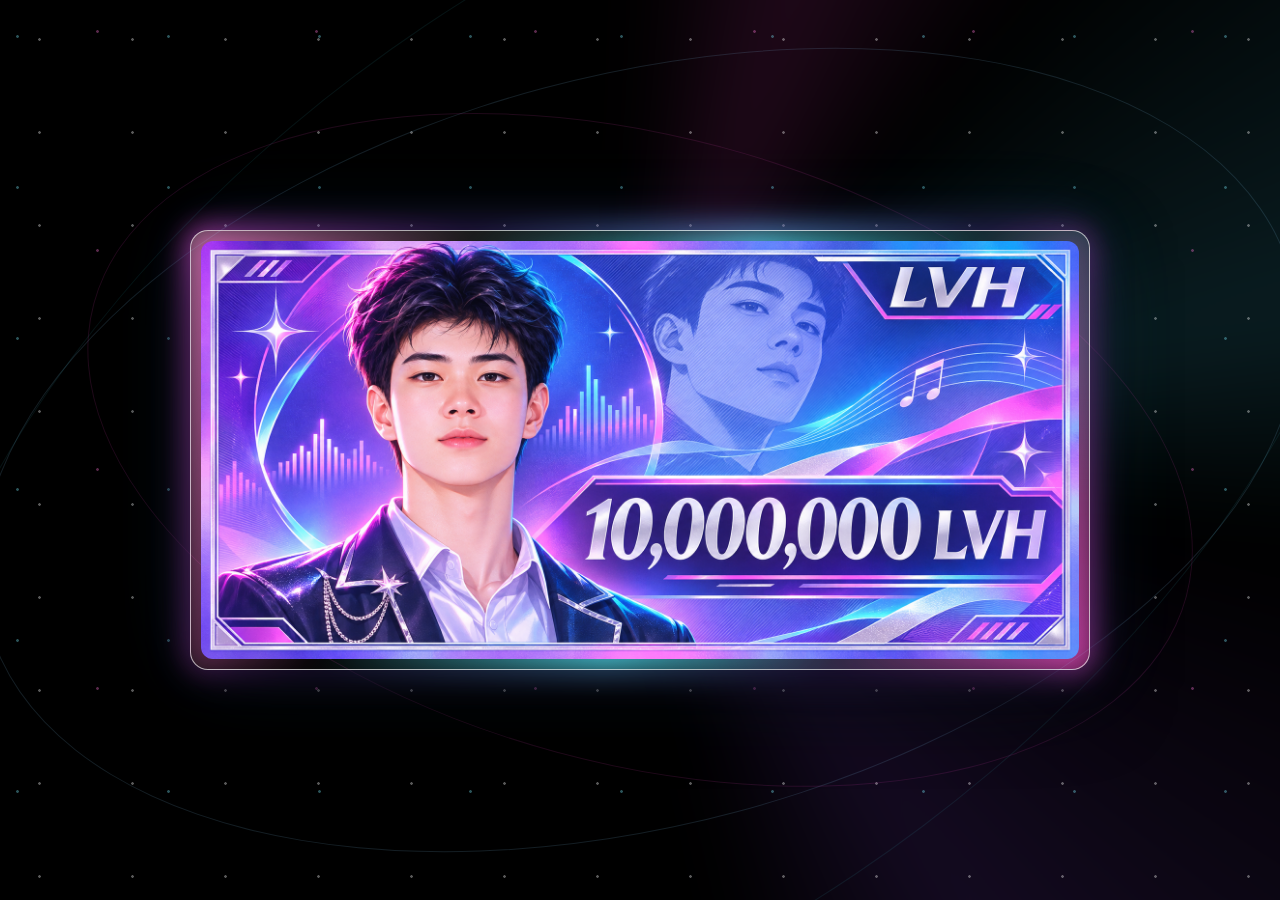
<file: index.html>
<!doctype html>
<html lang="vi">
<head>
<meta charset="utf-8">
<meta name="viewport" content="width=device-width,initial-scale=1,maximum-scale=1,user-scalable=no,viewport-fit=cover">
<meta name="mobile-web-app-capable" content="yes">
<meta name="apple-mobile-web-app-capable" content="yes">
<meta name="apple-mobile-web-app-status-bar-style" content="black-translucent">
<meta name="theme-color" content="#000000">
<title>LVH ✦</title>
<link rel="icon" type="image/png" href="img/terminal.png">
<link rel="stylesheet" href="css/style.css">
</head>
<body>

<!-- ── VIEW 1: PHOTO ── -->
<div id="v1">
  <div id="stars"></div>
  <div id="ring"></div>
  <div id="frame">
    <img id="photo" src="1.png" alt="" draggable="false" onerror="this.style.display='none'">
  </div>
</div>

<!-- ── FLASH ── -->
<div id="flash"></div>

<!-- ── GLITCH TRANSITION ── -->
<div id="glitch">
  <div id="glitch-lines"></div>
  <div id="glitch-flood"></div>
  <div id="glitch-box">
    <h1>⚠ XÂM NHẬP HỆ THỐNG ⚠</h1>
    <p id="glitch-msg">ĐANG PHÁ MÃ TƯỜNG LỬA...</p>
    <div id="gbar"><div id="gfill"></div></div>
  </div>
</div>

<!-- ── VIEW 2: TERMINAL ── -->
<div id="v2">
  <div id="scanlines"></div>
  <div id="console"><div id="txt"></div><span id="cur"></span></div>
</div>

<!-- ── POPUP WINDOWS ── -->
<div class="win" id="wDL">
  <div class="wh" data-id="wDL"><span class="wt">DOWNLOADING DATA</span><span class="wx" data-id="wDL">✕</span></div>
  <div class="wb"><h1>Downloading...</h1><img src="img/downloading.gif" alt=""></div>
</div>
<div class="win" id="wHash">
  <div class="wh" data-id="wHash"><span class="wt">PASSWORD DECRYPTOR</span><span class="wx" data-id="wHash">✕</span></div>
  <div class="wb"><h1>Calculating Hashes</h1><img src="img/hash.gif" alt=""></div>
</div>
<div class="win" id="wCon">
  <div class="wh" data-id="wCon"><span class="wt">COMPILING NODES</span><span class="wx" data-id="wCon">✕</span></div>
  <div class="wb"><h1>Compiling...</h1><img src="img/console.gif" alt=""></div>
</div>
<div class="win" id="wRad">
  <div class="wh" data-id="wRad"><span class="wt">RADAR SCAN</span><span class="wx" data-id="wRad">✕</span></div>
  <div class="wb"><img src="img/radar.gif" alt=""></div>
</div>
<div class="win" id="wTra">
  <div class="wh" data-id="wTra"><span class="wt">TRACING LOCATION</span><span class="wx" data-id="wTra">✕</span></div>
  <div class="wb"><h1>Tracing Contact</h1><img src="img/tracing.gif" alt=""></div>
</div>
<div class="win" id="wSat">
  <div class="wh" data-id="wSat"><span class="wt">SATELLITE UPLINK</span><span class="wx" data-id="wSat">✕</span></div>
  <div class="wb"><h1>Satellite Uplink</h1><img src="img/satellite.gif" alt=""></div>
</div>
<div class="win red" id="wBr">
  <div class="wh" data-id="wBr"><span class="wt">⚠ SECURITY BREACH</span><span class="wx" data-id="wBr">✕</span></div>
  <div class="wb"><h1>INTERIOR EXOGEN BREACH</h1><img src="img/breach.gif" alt=""></div>
</div>
<div class="win red" id="wEv">
  <div class="wh" data-id="wEv"><span class="wt">⚠ EVACUATE NOW</span><span class="wx" data-id="wEv">✕</span></div>
  <div class="wb"><h1>FACILITY BREACHED</h1><img src="img/evacuate.gif" alt=""></div>
</div>
<div class="win red" id="wNeu">
  <div class="wh" data-id="wNeu"><span class="wt">☣ NEUROTOXIN EMITTER</span><span class="wx" data-id="wNeu">✕</span></div>
  <div class="wb"><h1>Flooding Facility</h1><img src="img/neurotoxin.gif" alt=""></div>
</div>
<div class="win" id="wEnc">
  <div class="wh" data-id="wEnc"><span class="wt">ENCRYPTING FILES</span><span class="wx" data-id="wEnc">✕</span></div>
  <div class="wb"><h1>Encrypting...</h1><img src="img/encrypting.gif" alt=""></div>
</div>
<div class="win" id="wMap">
  <div class="wh" data-id="wMap"><span class="wt">FACILITY MAP</span><span class="wx" data-id="wMap">✕</span></div>
  <div class="wb"><img src="img/facilities.gif" alt=""></div>
</div>
<div class="win red" id="wPw">
  <div class="wh" data-id="wPw"><span class="wt">CONFIRM PASSWORD</span><span class="wx" data-id="wPw">✕</span></div>
  <div class="wb"><h1>Purge Facility?</h1><img src="img/password.gif" alt=""></div>
</div>
<div class="win" id="wRat">
  <div class="wh" data-id="wRat"><span class="wt">TROJAN INFECTION</span><span class="wx" data-id="wRat">✕</span></div>
  <div class="wb"><img src="img/rat.gif" alt=""></div>
</div>

<!-- ACCESS ALERTS -->
<div id="ag"><h1>✔ ACCESS GRANTED</h1></div>
<div id="ad"><h1>✘ ACCESS DENIED</h1></div>

<!-- FORMAT TROLL -->
<div id="fmt">
  <h2>⚠ CẢNH BÁO NGHIÊM TRỌNG ⚠</h2>
  <p id="fmsg">Phát hiện xâm nhập trái phép.<br>Đang xóa toàn bộ dữ liệu để bảo vệ hệ thống...</p>
  <div id="fbar"><div id="ffill"></div></div>
  <p id="ftxt" style="color:#f00;font-size:11px;min-height:16px"></p>
</div>

<script src="js/main.js"></script>
</body>
</html>
</file>
<file: css/style.css>
@font-face{font-family:F;src:url('../fonts/fixedsys/fsex300-webfont.woff') format('woff'),url('../fonts/fixedsys/fsex300-webfont.ttf') format('truetype')}
@font-face{font-family:M;src:url('../fonts/matrix/mCode15.woff') format('woff'),url('../fonts/matrix/mCode15.ttf') format('truetype')}

*{margin:0;padding:0;box-sizing:border-box;-webkit-tap-highlight-color:transparent;user-select:none;-webkit-user-select:none}
html{height:100%;overflow:hidden}
body{width:100%;height:100%;overflow:hidden;background:#000;color:#0f0;font-family:F,monospace;font-size:13px}

/* ── PHOTO VIEW ── */
#v1{position:fixed;inset:0;z-index:10;display:flex;align-items:center;justify-content:center;overflow:hidden;cursor:pointer;touch-action:manipulation}
#v1::before{content:'';position:absolute;inset:-50%;background:conic-gradient(from 0deg at 50% 50%,transparent 0deg,rgba(255,68,205,.13) 18deg,transparent 40deg,rgba(72,221,255,.13) 78deg,transparent 98deg,rgba(153,80,255,.13) 145deg,transparent 170deg);filter:blur(32px);animation:spin 32s linear infinite;pointer-events:none}
#stars{position:absolute;inset:-100px;background-image:radial-gradient(#fff 1px,transparent 1.6px),radial-gradient(#7ceeff 1px,transparent 1.7px),radial-gradient(#ff76d8 1px,transparent 1.7px);background-size:93px 93px,151px 151px,219px 219px;background-position:0 0,42px 61px,88px 22px;opacity:.35;animation:starmove 25s linear infinite;pointer-events:none}
#ring{position:absolute;left:50%;top:50%;width:min(115vw,1350px);aspect-ratio:1.8;border:1px solid rgba(141,208,255,.14);border-radius:50%;transform:translate(-50%,-50%) rotate(-15deg);animation:orbit 28s linear infinite;pointer-events:none}
#ring::before{content:'';position:absolute;inset:8%;border:1px solid rgba(255,79,200,.12);border-radius:50%;transform:rotate(30deg)}
#ring::after{content:'';position:absolute;inset:-13%;border:1px solid rgba(78,234,255,.08);border-radius:50%;transform:rotate(-22deg)}

#frame{position:relative;padding:clamp(5px,.8vw,10px);border:1px solid rgba(255,255,255,.65);border-radius:clamp(10px,1.5vw,18px);background:linear-gradient(130deg,rgba(255,255,255,.22),rgba(255,255,255,.025) 38%,rgba(117,225,255,.18) 70%,rgba(255,83,205,.24));box-shadow:0 24px 80px rgba(0,0,0,.65),0 0 40px rgba(145,65,255,.38),0 0 90px rgba(75,202,255,.12);animation:float 6s ease-in-out infinite;width:min(88vw,900px);max-width:100%}
#frame::before{content:'';position:absolute;z-index:-1;inset:-3px;border-radius:inherit;background:linear-gradient(110deg,#ff4fc8,transparent 27%,#4eeaff 54%,transparent 75%,#ff4fc8);filter:blur(13px);opacity:.72;animation:glow 4s ease-in-out infinite alternate}
#frame::after{content:'';position:absolute;inset:-60% -30%;pointer-events:none;background:linear-gradient(115deg,transparent 42%,rgba(255,255,255,.12) 50%,transparent 58%);transform:translateX(-90%);animation:sheen 8s ease-in-out infinite}

#photo{display:block;width:100%;height:auto;max-height:70svh;object-fit:contain;border-radius:clamp(6px,1vw,12px);pointer-events:none}

/* ── FLASH OVERLAY ── */
#flash{position:fixed;inset:0;z-index:9999;background:#fff;opacity:0;pointer-events:none}
#flash.go{animation:flashAnim .8s ease-out forwards}

/* ── GLITCH TRANSITION ── */
#glitch{position:fixed;inset:0;z-index:1000;display:none;flex-direction:column;align-items:center;justify-content:center;background:rgba(0,0,0,.97);overflow:hidden;padding:16px}
#glitch.on{display:flex}
#glitch-lines{position:absolute;inset:0;background:repeating-linear-gradient(0deg,rgba(0,255,0,.035) 0,rgba(0,255,0,.035) 1px,transparent 1px,transparent 3px);pointer-events:none;animation:scanroll 4s linear infinite}
#glitch-flood{position:absolute;inset:0;font-family:M,monospace;font-size:11px;color:rgba(0,255,80,.2);word-break:break-all;overflow:hidden;padding:8px;pointer-events:none;white-space:pre-wrap;line-height:1.3}
#glitch-box{position:relative;z-index:2;border:2px solid #f00;padding:clamp(16px,4vw,28px) clamp(16px,5vw,36px);background:rgba(15,0,0,.92);border-radius:8px;text-align:center;box-shadow:0 0 60px rgba(255,0,0,.5);width:min(90vw,420px)}
#glitch-box h1{font-family:F,monospace;font-size:clamp(15px,4vw,32px);color:#f00;letter-spacing:.1em;animation:blink .4s infinite alternate;text-shadow:0 0 14px #f00}
#glitch-box p{font-family:F,monospace;font-size:clamp(10px,2.5vw,14px);color:#0f0;letter-spacing:.07em;margin:8px 0 0}
#gbar{margin-top:14px;width:100%;height:10px;background:#111;border:1px solid #0f0;border-radius:4px;overflow:hidden}
#gfill{width:0%;height:100%;background:linear-gradient(90deg,#f00,#0f0);transition:width .6s ease}

/* ── TERMINAL VIEW ── */
#v2{position:fixed;inset:0;z-index:20;display:none;background:#000;overflow-y:auto;overflow-x:hidden;-webkit-overflow-scrolling:touch;overscroll-behavior:contain}
#v2.on{display:block}
#scanlines{position:fixed;inset:0;z-index:21;background:repeating-linear-gradient(0deg,rgba(0,0,0,.18) 0,rgba(0,0,0,.18) 1px,transparent 1px,transparent 2px);pointer-events:none}
#console{padding:12px 14px 80px;font-family:F,monospace;font-size:clamp(11px,2.5vw,13px);line-height:1.65;color:#0f0;word-break:break-all;min-height:100%;position:relative;z-index:22;text-shadow:0 0 7px rgba(0,255,0,.4)}
#cur{display:inline-block;width:8px;height:1.1em;background:#0f0;vertical-align:-2px;animation:blink .9s infinite}

/* ── POPUP WINDOWS ── */
.win{
  position:fixed;z-index:500;display:none;background:#000;
  border:2px solid #0f0;border-radius:6px;
  width:min(88vw,340px);
  box-shadow:0 0 24px rgba(0,255,0,.28),0 12px 32px rgba(0,0,0,.8);
  font-family:F,monospace;overflow:hidden;touch-action:none;
  will-change:transform
}
.win.red{border-color:#f00;box-shadow:0 0 24px rgba(255,0,0,.35)}
.wh{
  background:rgba(0,20,0,.96);padding:8px 10px;cursor:move;cursor:grab;
  display:flex;align-items:center;justify-content:space-between;
  border-bottom:1px solid #0f0;font-size:10px;color:#0f0;
  letter-spacing:.06em;line-height:1.2;gap:6px;
  -webkit-user-select:none;user-select:none
}
.wh:active{cursor:grabbing}
.win.red .wh{border-color:#f00;color:#f00;background:rgba(20,0,0,.96)}
.wt{flex:1;min-width:0;overflow:hidden;text-overflow:ellipsis;white-space:nowrap}
.wx{
  flex-shrink:0;cursor:pointer;font-size:16px;line-height:1;
  width:24px;height:24px;display:flex;align-items:center;justify-content:center;
  opacity:.7;border-radius:3px;transition:opacity .15s,background .15s
}
.wx:hover,.wx:active{opacity:1;background:rgba(255,255,255,.15)}
.wb{padding:10px 12px;text-align:center;color:#0f0;font-size:11px}
.win.red .wb{color:#f00}
.wb h1{font-size:13px;margin-bottom:6px;letter-spacing:.05em}
.wb img{max-width:100%;height:auto;display:block;margin:6px auto 0;border-radius:3px;max-height:160px;object-fit:contain}

/* ── ACCESS ALERTS ── */
#ag,#ad{
  position:fixed;top:50%;left:50%;
  transform:translate(-50%,-50%) scale(1);
  display:none;padding:clamp(14px,3vw,22px) clamp(20px,6vw,36px);
  border-radius:8px;text-align:center;z-index:9000;
  font-family:F,monospace;width:min(85vw,320px)
}
#ag{background:#001a00;border:2px solid #0f0;color:#0f0;box-shadow:0 0 50px rgba(0,255,0,.6)}
#ag h1{font-size:clamp(18px,5vw,26px);letter-spacing:.12em}
#ad{background:#1a0000;border:2px solid #f00;color:#f00;box-shadow:0 0 50px rgba(255,0,0,.6)}
#ad h1{font-size:clamp(18px,5vw,26px);letter-spacing:.12em}

/* ── FORMAT TROLL ── */
#fmt{
  position:fixed;top:50%;left:50%;
  transform:translate(-50%,-50%);
  display:none;width:min(92vw,420px);
  background:#0a0000;border:2px solid #f00;border-radius:8px;
  padding:clamp(16px,4vw,22px);z-index:9000;text-align:center;
  font-family:F,monospace;box-shadow:0 0 60px rgba(255,0,0,.55)
}
#fmt.on{display:block;animation:popIn .25s ease}
#fmt h2{color:#f00;font-size:clamp(13px,3.5vw,17px);margin-bottom:10px;animation:blink .6s infinite alternate;line-height:1.3}
#fmt p{color:#0f0;font-size:clamp(11px,2.5vw,13px);margin-bottom:12px;line-height:1.5}
#fbar{width:100%;height:14px;background:#111;border:1px solid #f00;border-radius:4px;overflow:hidden;margin-bottom:10px}
#ffill{width:0%;height:100%;background:#f00;transition:width .25s linear}
#ftxt{color:#ff0;font-size:clamp(10px,2.2vw,11px);min-height:16px;line-height:1.4}

/* ── KEYFRAMES ── */
@keyframes spin{to{transform:rotate(360deg)}}
@keyframes orbit{to{transform:translate(-50%,-50%) rotate(345deg)}}
@keyframes starmove{to{background-position:186px 186px,-151px 302px,438px -219px}}
@keyframes float{0%,100%{transform:translateY(0)}50%{transform:translateY(-7px)}}
@keyframes glow{to{opacity:1;filter:blur(20px)}}
@keyframes sheen{0%,42%{transform:translateX(-90%);opacity:0}52%{opacity:1}72%,100%{transform:translateX(90%);opacity:0}}
@keyframes flashAnim{0%{opacity:0}10%{opacity:.9}100%{opacity:0}}
@keyframes blink{from{opacity:1}to{opacity:0}}
@keyframes popIn{from{opacity:0;transform:translate(-50%,-50%) scale(.85)}to{opacity:1;transform:translate(-50%,-50%) scale(1)}}
@keyframes scanroll{0%{background-position:0 0}100%{background-position:0 100px}}
@keyframes winAppear{from{opacity:0;transform:scale(.9)}to{opacity:1;transform:scale(1)}}

/* ── MOBILE TWEAKS ── */
@media(max-width:480px){
  #photo{max-height:65svh}
  .win{width:min(94vw,320px)}
  .wb img{max-height:130px}
  #console{padding:10px 10px 70px}
}
@media(max-width:360px){
  #glitch-box h1{font-size:14px}
  .win{width:94vw}
}
@media(prefers-reduced-motion:reduce){*,*::before,*::after{animation-duration:.01ms!important;animation-iteration-count:1!important;transition-duration:.01ms!important}}
</file>
